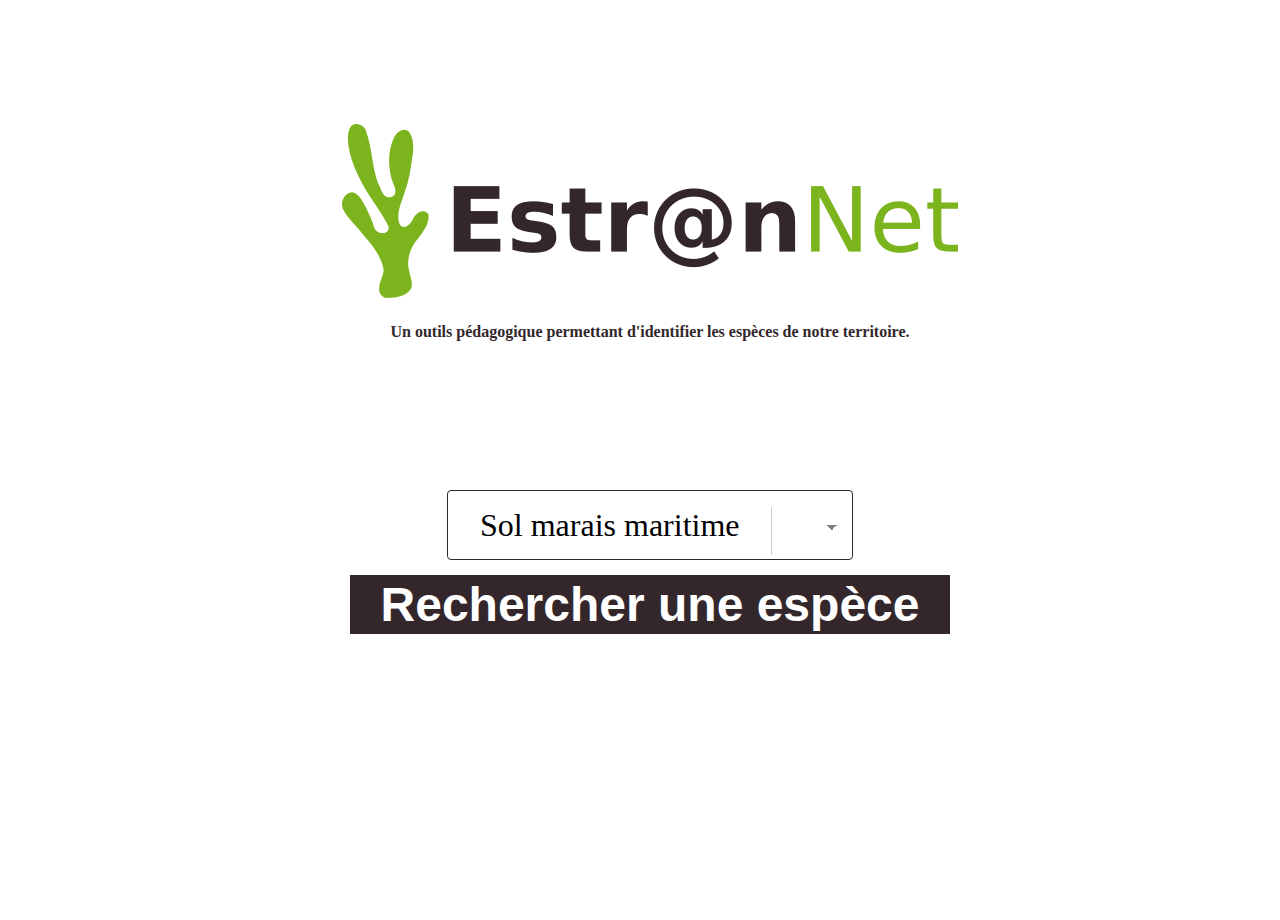
<file: public/index.html>
<!DOCTYPE html>
<html>
<head>
	<title>Estr@nNet</title>
	<meta charset="utf-8">
	<META HTTP-EQUIV="CACHE-CONTROL" CONTENT="NO-CACHE">
	<META HTTP-EQUIV="PRAGMA" CONTENT="NO-CACHE">

	<!-- <meta name="viewport" content="width=device-width, initial-scale=1.0, maximum-scale=1.0, user-scalable=1" /> -->
	<meta name="apple-mobile-web-app-capable" content="yes" />
	<meta name="apple-mobile-web-app-status-bar-style" content="black-translucent" />

	<link rel="stylesheet" type="text/css" href="css/style.css">

	<script type="text/javascript" src="data/rules_seaweed.js"></script>
	<script type="text/javascript" src="data/rules_default.js"></script>
	<script type="text/javascript" src="data/rules_ground_swamp.js"></script>
	<script type="text/javascript" src="data/determination_keys.js"></script>
</head>
<body>

	<div id="index">
		<div id="logo">
			<img src="logo/logo.png">
			<span style="font-weight: bold; color: #33272b;">Un outils pédagogique permettant d'identifier les espèces de notre territoire.</span>
		</div>

		<div id="select"></div>
		<div id="link" class="button"></div>

	</div>

	<script type="text/javascript">
		function createSelectDetermination() {

			let s = document.createElement('select');
			s.id = 'determination_key';
			s.classList.add('minimal');

			console.log('determination_keys', determination_keys);
			for (var property in determination_keys) {
			    if (determination_keys.hasOwnProperty(property)) {
					option = document.createElement("option");
				    option.value = property;
				    option.text = determination_keys[property].name;
				    console.log('opt', option.value, option.text);
				    s.appendChild(option);
			    }
			}
			return s;
		}

		let link = document.createElement('a');
		link.id = 'alink';
		link.href = 'search.html';
		link.innerHTML = 'Rechercher une espèce';
		link.addEventListener('click', evt => {
			//evt.preventDefault();
			//evt.stopPropagation();

			let select = document.getElementById('determination_key');
			console.log('select', select.value);
			let newHref = 'search.html?determination_key=' + select.value;
			console.log(newHref);
			document.getElementById('alink').href = newHref
		});
		let divLink = document.getElementById('link');
		divLink.append(link);

		let select = createSelectDetermination();
		let divSelect = document.getElementById('select');
		divSelect.append(select);
	</script>

</body>
</html>
</file>
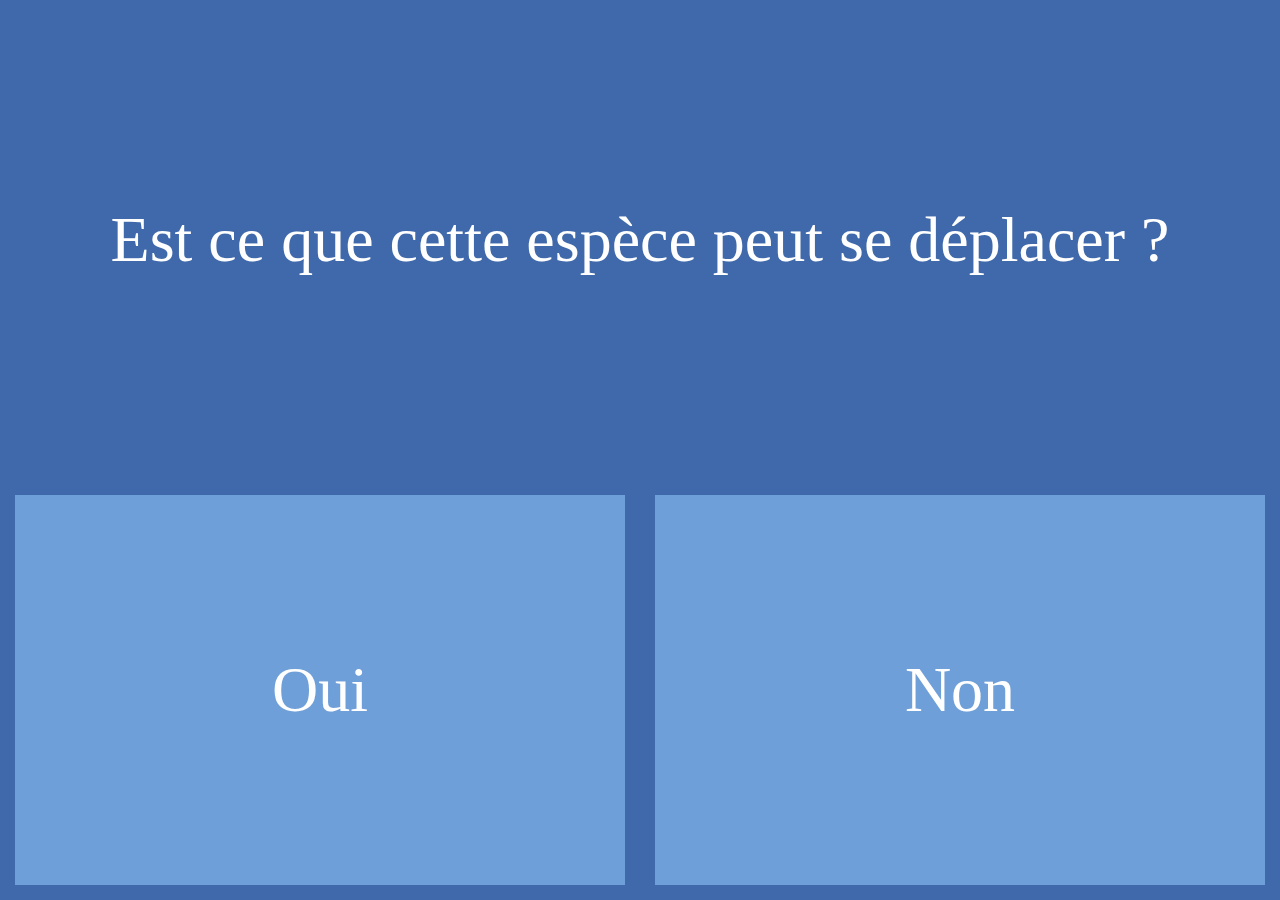
<file: public/recherche.html>
<!DOCTYPE html>
<html>
<head>
	<title>Estr@nNet</title>
	<meta charset="utf-8">

	<link rel="stylesheet" type="text/css" href="css/style.css">

	<script type="text/javascript" src="data/parameters.js"></script>
	<script type="text/javascript" src="data/rules.js"></script>
	<script type="text/javascript" src="js/ihm.js"></script>
	<script type="text/javascript" src="js/engine.js"></script>

	<style type="text/css">
	</style>
</head>
<body onload="load();">
<div id='system'>
	<div id="question"></div>
	<div id="answers"></div>
</div>

<div id='home' style="display: none;">
	<a href="index.html">Retour au menu</a>
</div>
<div id='parameters'></div>
</body>
</html>
</file>
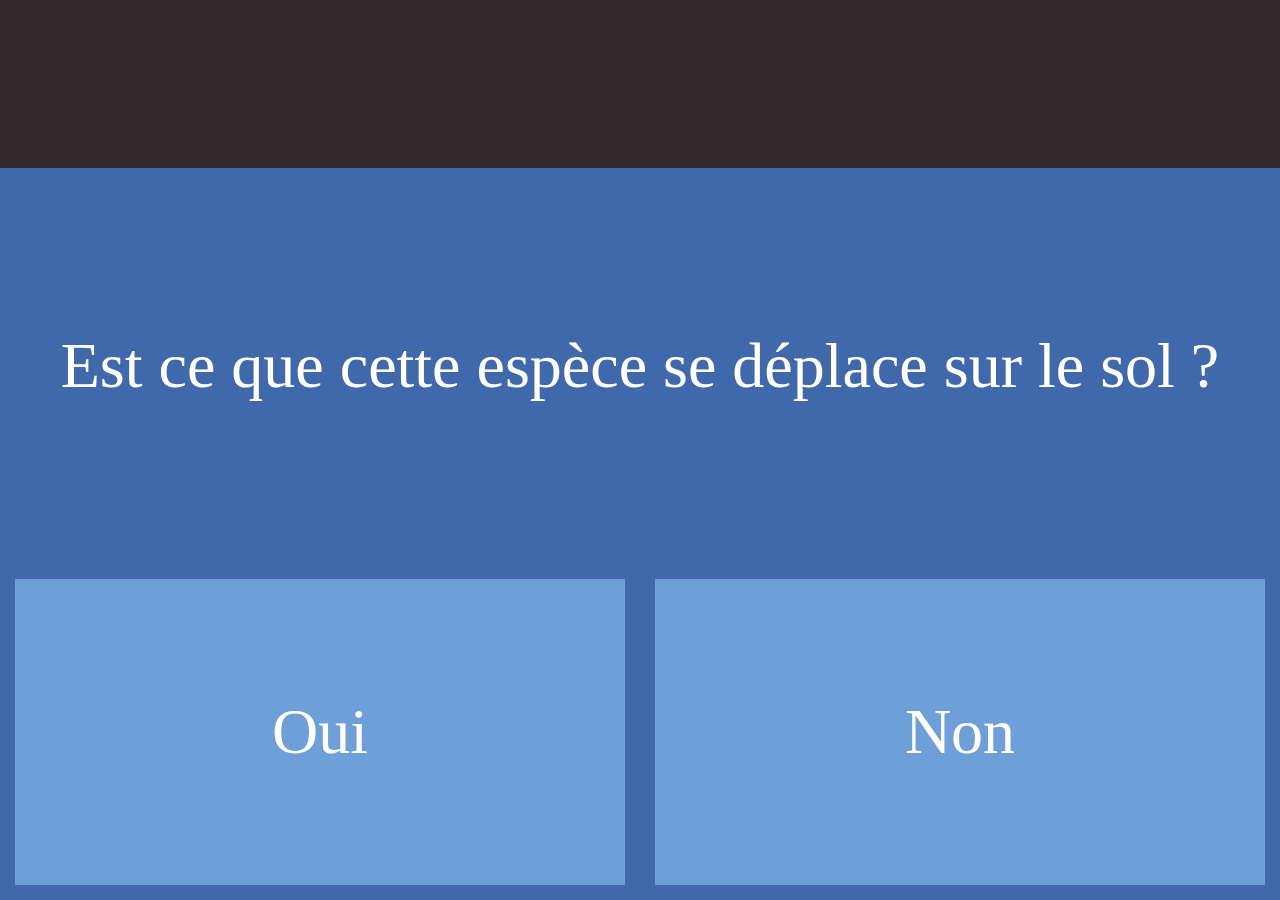
<file: public/search.html>
<!DOCTYPE html>
<html>
<head>
	<title>Estr@nNet</title>
	<meta charset="utf-8">
	<META HTTP-EQUIV="CACHE-CONTROL" CONTENT="NO-CACHE">
	<META HTTP-EQUIV="PRAGMA" CONTENT="NO-CACHE">

	<!-- <meta name="viewport" content="width=device-width, initial-scale=1.0, maximum-scale=1.0, user-scalable=1" /> -->
	<meta name="apple-mobile-web-app-capable" content="yes" />
	<meta name="apple-mobile-web-app-status-bar-style" content="black-translucent" />

	<link rel="stylesheet" type="text/css" href="css/style.css">

	<script type="text/javascript" src="data/parameters.js"></script>
	<script type="text/javascript" src="data/rules_default.js"></script>
	<script type="text/javascript" src="data/rules_seaweed.js"></script>
	<script type="text/javascript" src="data/rules_ground_swamp.js"></script>
	<script type="text/javascript" src="data/determination_keys.js"></script>
	<script type="text/javascript" src="js/ihm.js"></script>
	<script type="text/javascript" src="js/engine.js"></script>

	<style type="text/css">
	</style>
</head>
<body onload="load();">

	<div id="system">
		<div id="menu">
			<div id="home" style="display: none;">
				<a href="index.html" class="unselect" style="font-weight: bold;">Nouvelle recherche</a>
			</div>
		</div>
		<div id="question"></div>
		<div id="answers"></div>
	</div>

	<div id="parameters"></div>
</body>
</html>
</file>
<file: public/css/style.css>
:root {
	--en-background-color: #3F69AA;
	--en-background-color-question: #3F69AA;
	--en-background-color-answer: #6F9FD8;
	--en-background-color-question-text: #fff;
	--en-background-color-answer-text: #fff;
	--en-background-color-button-down: #343148;
}

html, head, body  {
	height: 100%;
	width: 100%;
	margin: 0px;
	padding: 0px;
	overflow: hidden;
	font-family: 'Chapaza';
}

div {
	margin: 5px;
	padding: 5px;
	font-family: 'Chapaza';
}

/**
* Page d'accueil index.html
*/

#index {
	display: flex;
	flex-direction: column;
	justify-content: flex-start;
	align-items: center;
	height: 100%;
	width: 100%;
}

#logo {
	display: flex;
	flex-direction: column;
	justify-content: center;
	align-items: center;
	/* border: 1px solid black; */
	width: 50%;
	height: 50%;
	text-align: center;
}

a, input, select {
	margin: 25px;
	color: var(--en-background-color);
	border: none;
	text-decoration: none;
	color: black;
	font-size: 48px;
}

span {
	font-size: 16px;
	margin: 25px;
}

.button {
  font: bold 11px Arial;
  text-decoration: none;
  background-color: #33272b;
  padding: 2px 6px 2px 6px;
}

.button:hover {
	background-color: #7cb41d;
}


.button > a {
	color: #ffffff;
}

 select {
/* styling */
  background-color: white;
  border: thin solid #33272b;
  border-radius: 4px;
  display: inline-block;
  line-height: 1.5em;
  padding: 0.5em 3.5em 0.5em 1em;
  font: inherit;
  font-size: 32px;

  /* reset */
  margin: 0;      
  -webkit-box-sizing: border-box;
  -moz-box-sizing: border-box;
  box-sizing: border-box;
  -webkit-appearance: none;
  -moz-appearance: none;
}

select.minimal {
  background-image:
    linear-gradient(45deg, transparent 50%, gray 50%),
    linear-gradient(135deg, gray 50%, transparent 50%),
    linear-gradient(to right, #ccc, #ccc);
  background-position:
    calc(100% - 20px) calc(1em + 2px),
    calc(100% - 15px) calc(1em + 2px),
    calc(100% - 2.5em) 0.5em;
  background-size:
    5px 5px,
    5px 5px,
    1px 1.5em;
  background-repeat: no-repeat;
}

select.minimal:focus {
  background-image:
    linear-gradient(45deg, green 50%, transparent 50%),
    linear-gradient(135deg, transparent 50%, green 50%),
    linear-gradient(to right, #ccc, #ccc);
  background-position:
    calc(100% - 15px) 1em,
    calc(100% - 20px) 1em,
    calc(100% - 2.5em) 0.5em;
  background-size:
    5px 5px,
    5px 5px,
    1px 1.5em;
  background-repeat: no-repeat;
  border-color: green;
  outline: 0;
}

/**
* Page de l'outil recherche.html
*/

#parameters, #finish {
	position: absolute;
	display: none;
}

#system {
	height: 100%;
	width: 100%;
	margin: 0px;
	padding: 0px;
	display: flex;
	flex-direction: column;
	background-color: var(--en-background-color);
}

#menu {
	display: flex;
	flex-direction: row;
	flex: 2;
	justify-content: flex-end;
	align-items: stretch;
	font-size: 64px;
	background-color: #33272b;
	margin: 0px;
	padding: 0px;
}

#question {
	display: flex;
	flex-direction: row;
	flex: 4;
	justify-content: center;
	align-items: center;
	text-align: center;
	font-size: 64px;
	background-color: var(--en-background-color-question);
	margin: 15px;
	padding: 15px;
}

#answers {
	flex: 4;
	display: flex;
	flex-direction: row;
	justify-content: space-around;
	align-items: stretch;
	margin: 0px;
	padding: 0px;
}

.questionText {
	color: var(--en-background-color-question-text);
}

.answer {
	flex: 1px;
	display: flex;
	flex-direction: row;
	flex: 1;
	justify-content: center;
	align-items: center;
	text-align: center;
	font-size: 64px;
	background-color: var(--en-background-color-answer);
	margin: 15px;
	padding: 15px;
}

.unselect {
	user-select: none;
    -webkit-user-select: none;
    -ms-user-select: none;
    -webkit-touch-callout: none;
    -o-user-select: none;
    -moz-user-select: none;
}

.answer:hover  {
	box-shadow: inset 12px 0px white;
	text-shadow: -1px 0 white, 0 1px white, 1px 0 white, 0 -1px white;
}

.answerText {
	color: var(--en-background-color-answer-text);
}

#home a {
	display: block;
	right: 0px;
	bottom: 0px;
	font-size: 64px;
	color: var(--en-background-color-answer-text);

}

.mousedown {
	background-color: var(--en-background-color-button-down);
}
</file>
